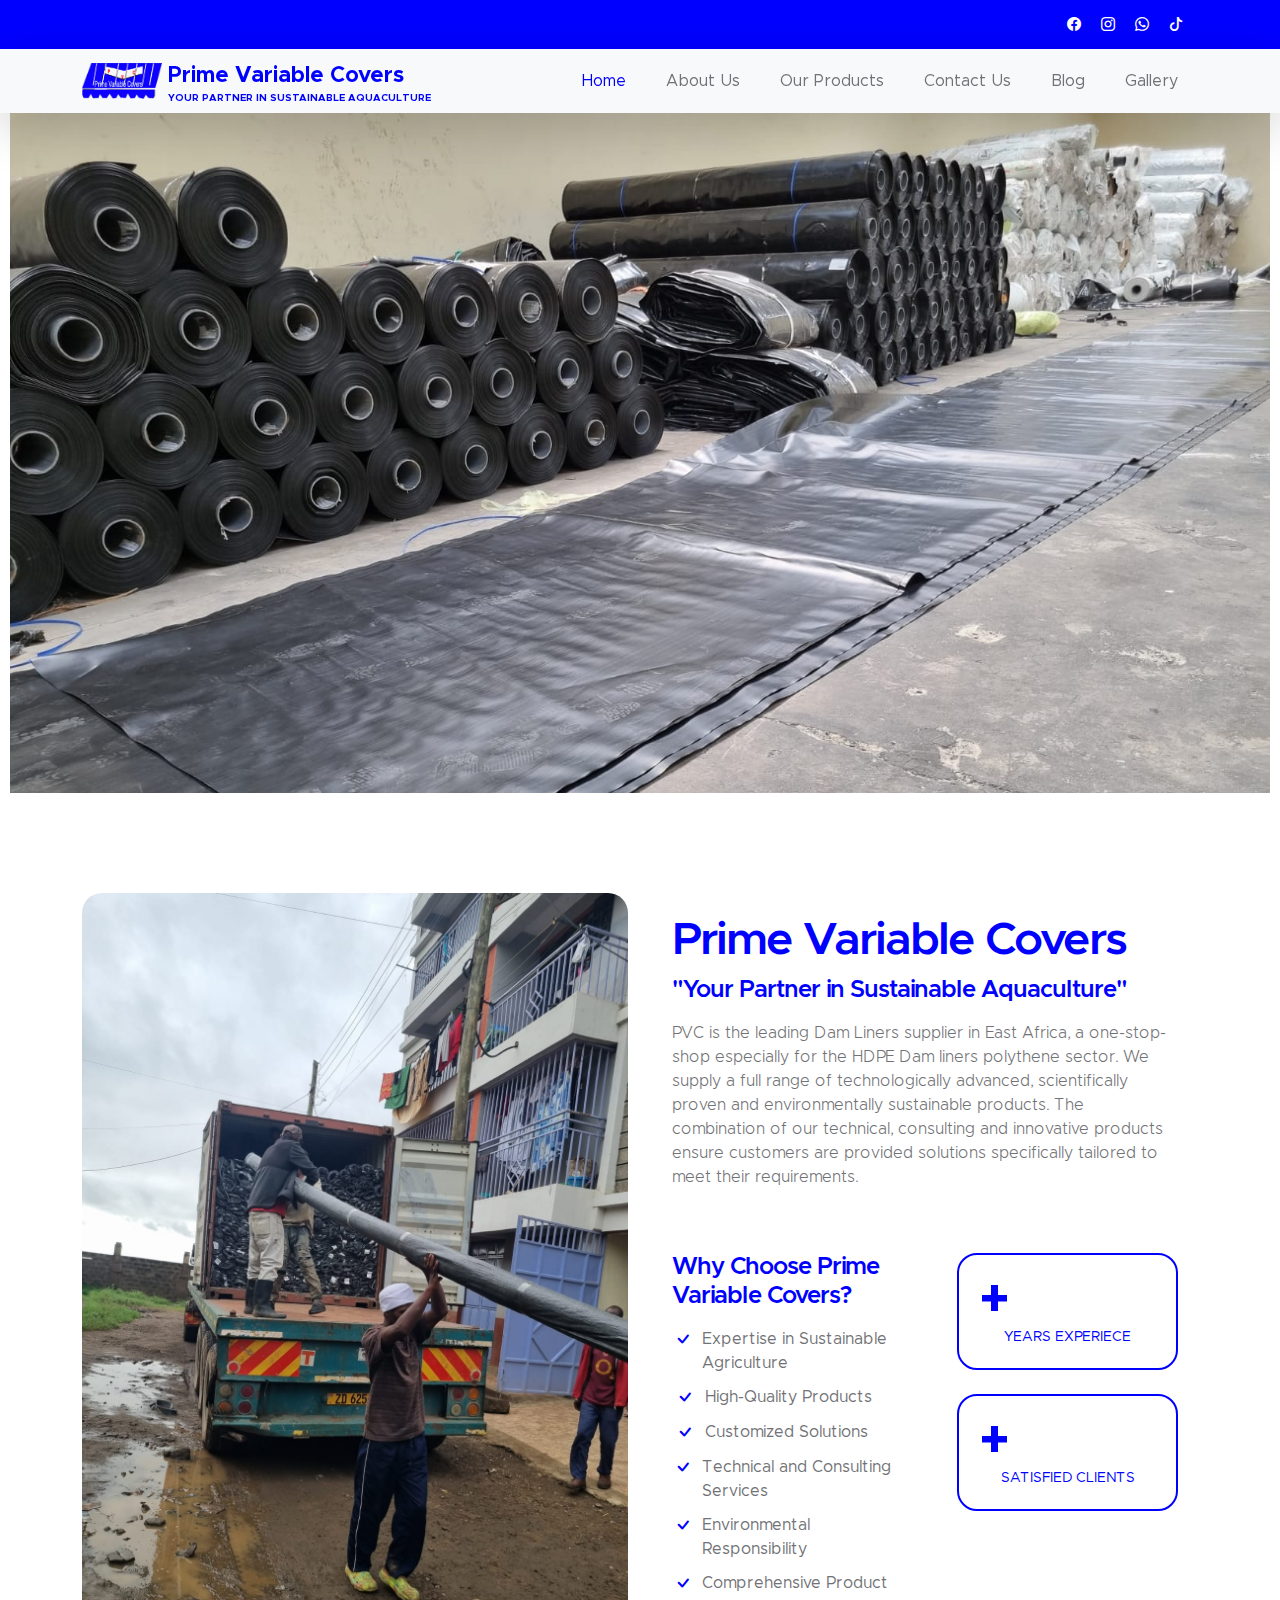
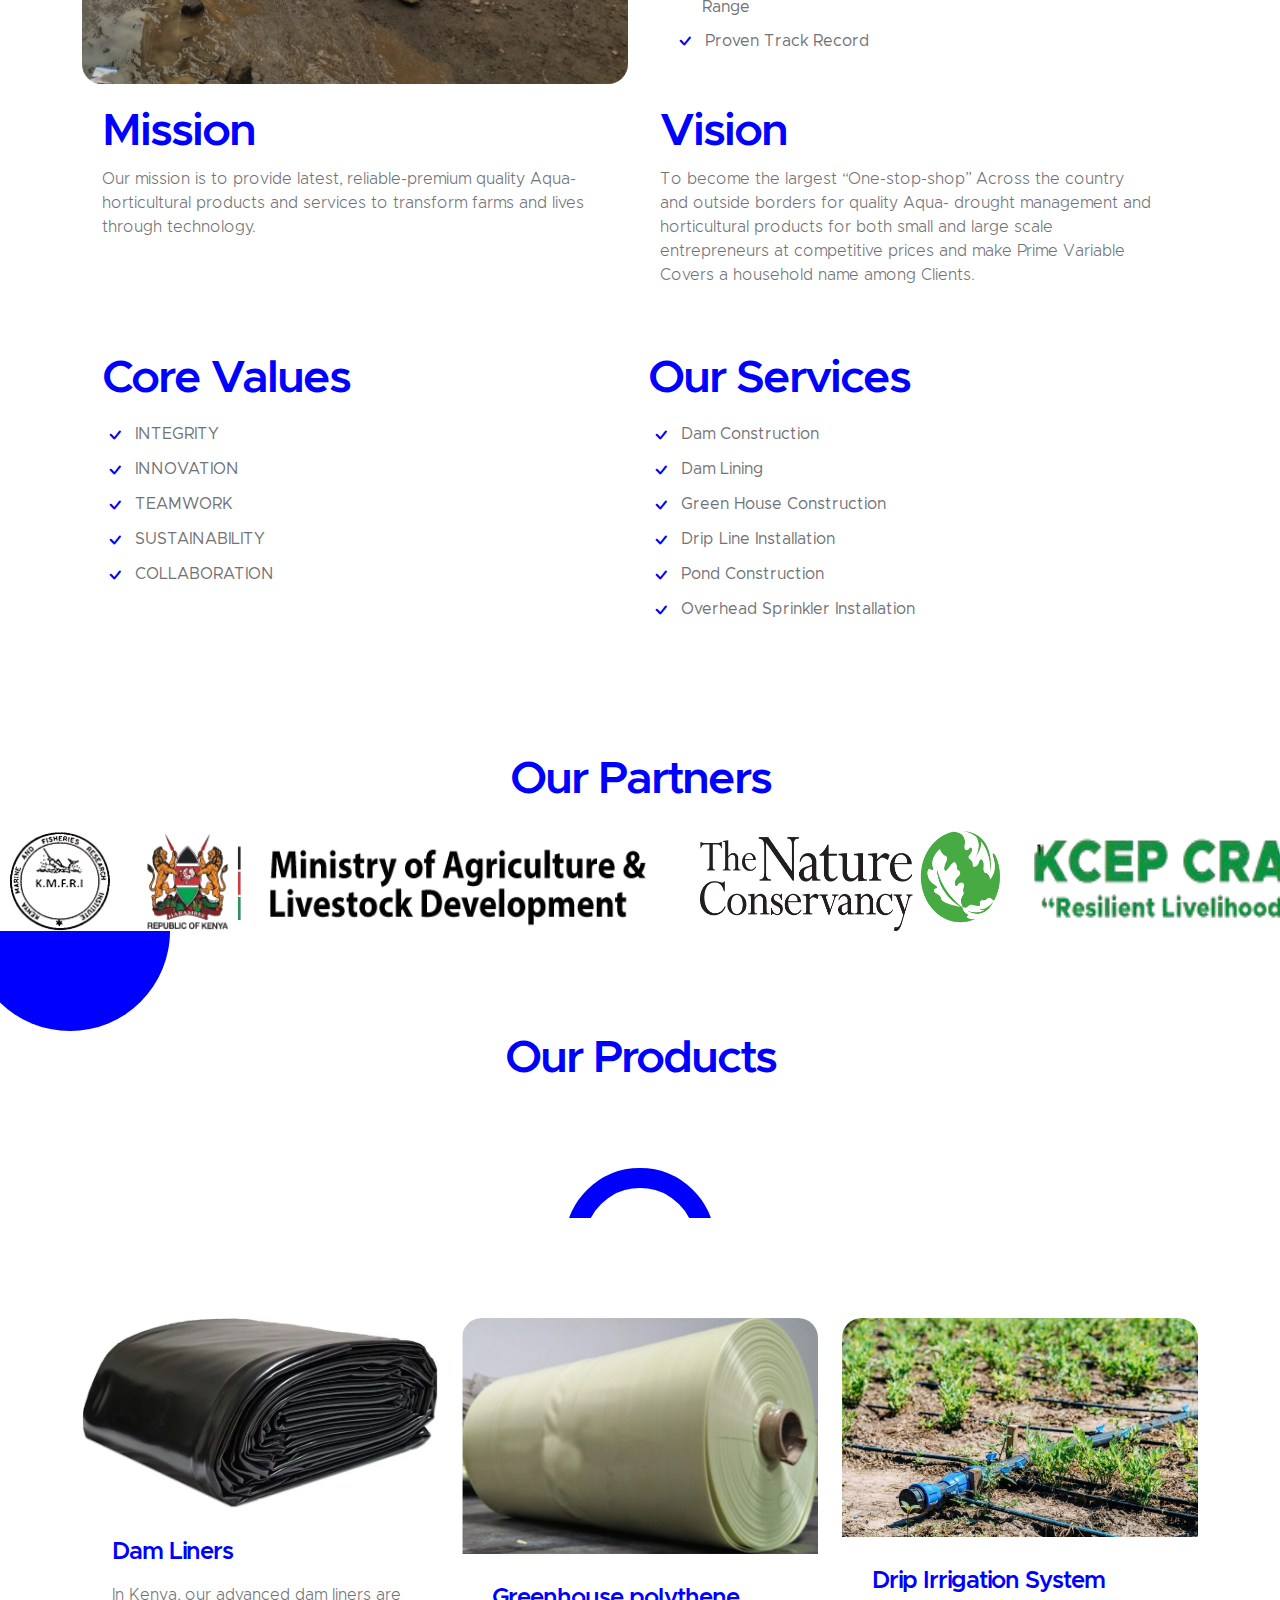
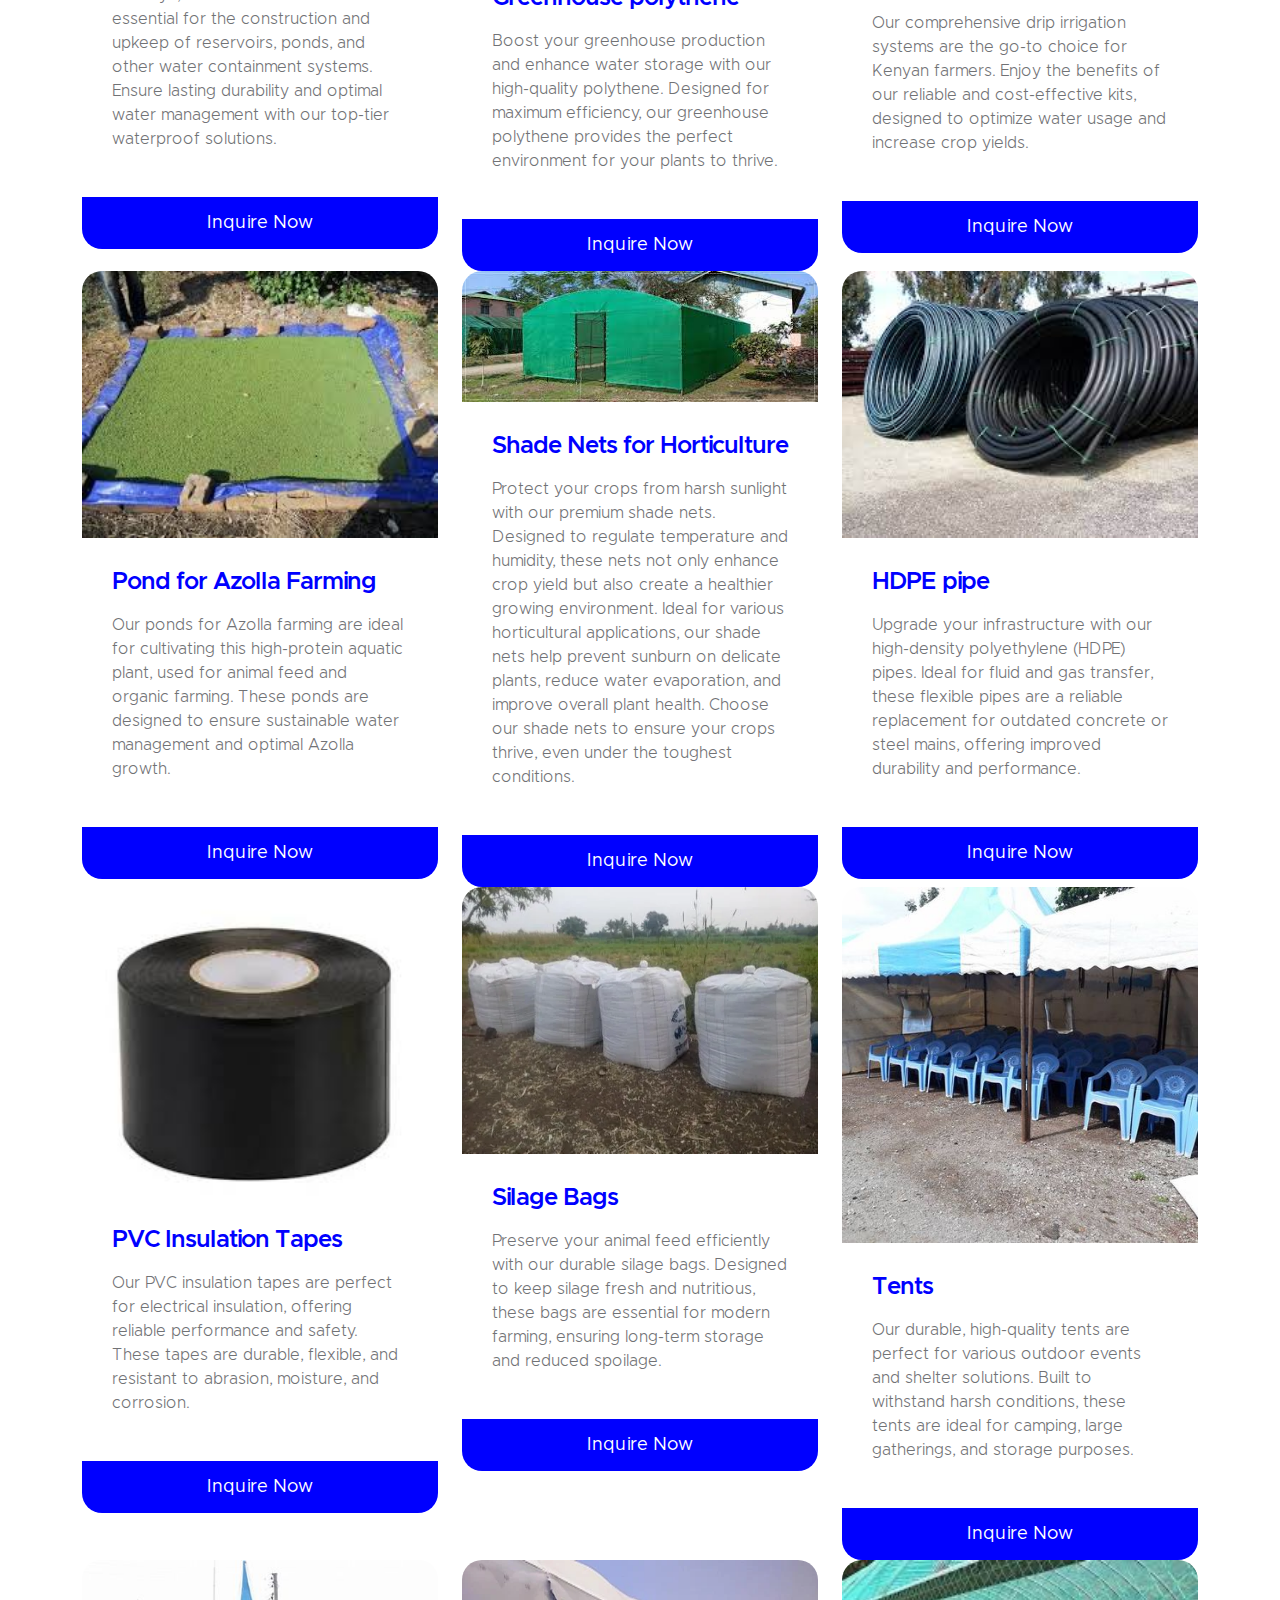
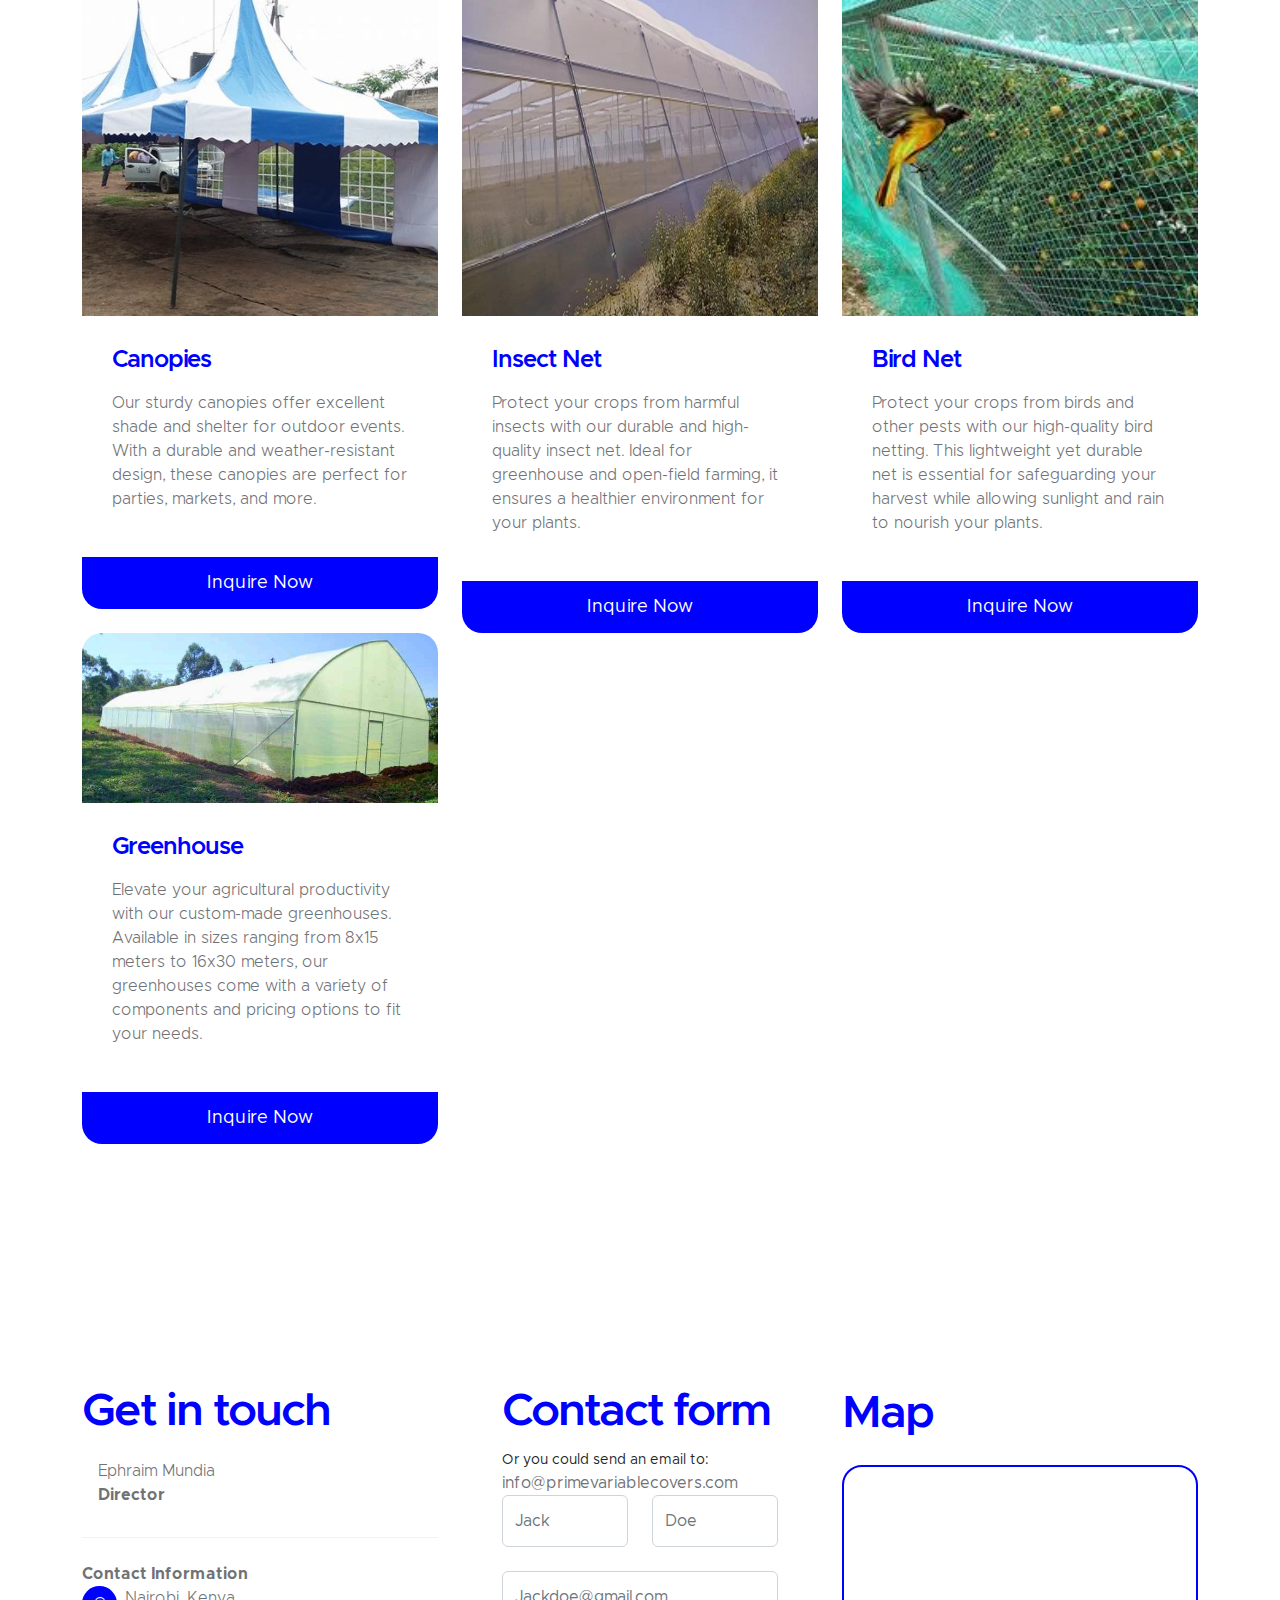
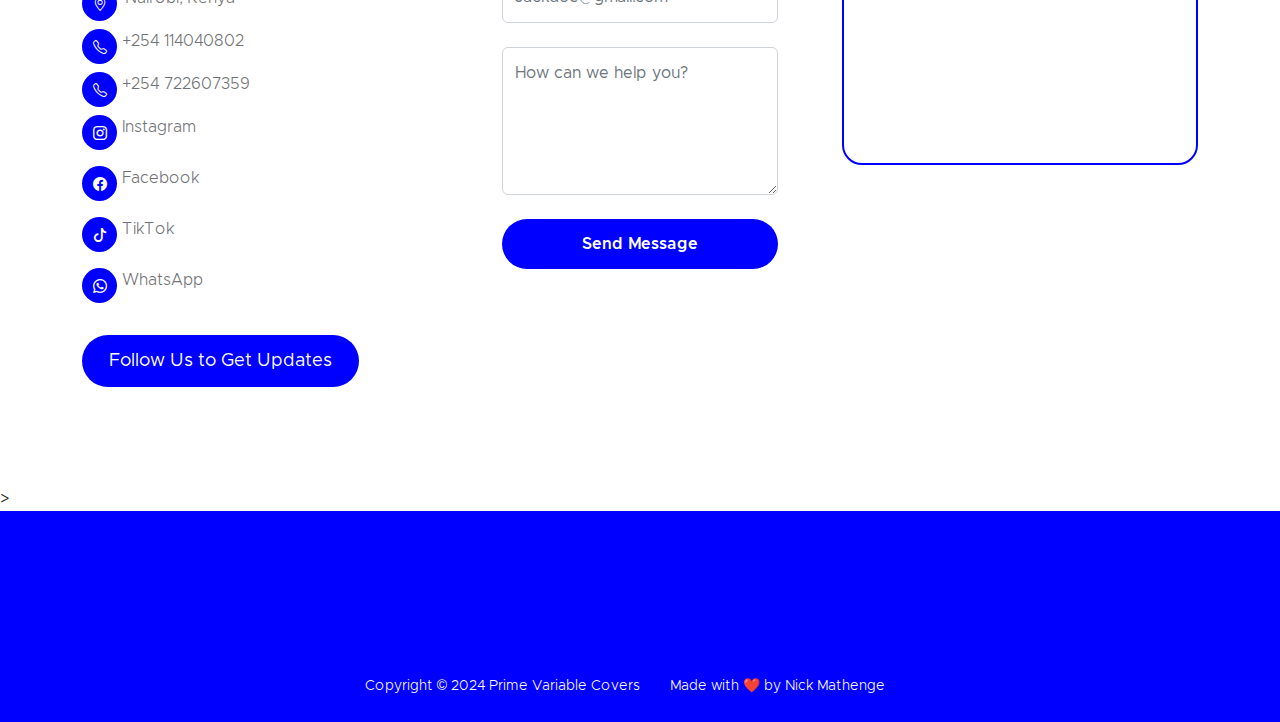
<file: index.html>
<!doctype html>
<html lang="en">

    <head>
        <meta charset="utf-8">
        <meta name="viewport" content="width=device-width, initial-scale=1">

        <meta name="description" content="Your Partner in Sustainable Aquaculture">
        <meta name="author" content="Prime Variable Covers">

        <title>Prime Variable Covers</title>
        <link rel="icon" type="image/x-icon" href="/images/favicon.ico">

        <!-- CSS FILES -->
        <link href="css/bootstrap.min.css" rel="stylesheet">

        <link href="css/bootstrap-icons.css" rel="stylesheet">

        <link href="css/main.css" rel="stylesheet">

    </head>

    <body id="section_1">

        <header class="site-header">
            <div class="container">
                <div class="col-lg-3 col-12 ms-auto d-lg-block d-none">
                    <ul class="social-icon">
                        <li class="social-icon-item">
                            <a href="https://www.facebook.com/PVC.LTD254/" target=_blank class="social-icon-link bi-facebook"></a>
                        </li>

                        <li class="social-icon-item">
                            <a href="https://www.instagram.com/primevariablecovers" target=_blank class="social-icon-link bi-instagram"></a>
                        </li>
                        <li class="social-icon-item">
                            <a href="https://wa.me/message/K5BKEYUQ3XSKE1" target=_blank class="social-icon-link bi-whatsapp"></a>
                        </li>
                        <li class="social-icon-item">
                            <a href="https://www.tiktok.com/@primevariablecoverltd?_t=8obCWca4t7N&_r=1" target=_blank class="social-icon-link bi-tiktok"></a>
                        </li>
                    </ul>
                </div>

            </div>
        </div>
    </header>

    <nav class="navbar navbar-expand-lg bg-light shadow-lg">
        <div class="container">
            <a class="navbar-brand" href="index.html">
                <img src="images/pvclogo.png" class="logo img-fluid" alt="Prime Variable Covers">
                <span>
                    Prime Variable Covers
                    <small>Your Partner in Sustainable Aquaculture</small>
                </span>
            </a>

            <button class="navbar-toggler" type="button" data-bs-toggle="collapse" data-bs-target="#navbarNav"
                aria-controls="navbarNav" aria-expanded="false" aria-label="Toggle navigation">
                <span class="navbar-toggler-icon"></span>
            </button>

            <div class="collapse navbar-collapse" id="navbarNav">
                <ul class="navbar-nav ms-auto">
                    <li class="nav-item">
                        <a class="nav-link click-scroll" href="#top">Home</a>
                    </li>

                    <li class="nav-item">
                        <a class="nav-link click-scroll" href="#section_2">About Us</a>
                    </li>

                    <li class="nav-item">
                        <a class="nav-link click-scroll" href="#section_3">Our Products</a>
                    </li>

                    <li class="nav-item">
                        <a class="nav-link click-scroll" href="#section_6">Contact Us</a>
                    </li>
                    <li class="nav-item">
                        <a class="nav-link click-scroll" href="#section_6">Blog</a>
                    </li>
                    <li class="nav-item">
                        <a class="nav-link click-scroll" href="#section_6">Gallery</a>
                    </li>

                </ul>
            </div>
        </div>
    </nav>

    <main>

        <section class="hero-section hero-section-full-height">
            <div class="container-fluid">
                <div class="row">

                    <div class="col-lg-12 col-12 p-0">
                        <div id="hero-slide" class="carousel carousel-fade slide" data-bs-ride="carousel">
                            <div class="carousel-inner">
                                <div class="carousel-item active">
                                    <img src="images/slide/leadphoto.jpg"
                                        class="carousel-image img-fluid" alt="...">

                                </div>

                                <div class="carousel-item">
                                    <img src="images/slide/slide.jpg"
                                        class="carousel-image img-fluid" alt="...">

                                </div>

                                <div class="carousel-item">
                                    <img src="images/slide/slide2.jpg"
                                        class="carousel-image img-fluid" alt="...">

                                    <div class="carousel-caption d-flex flex-column justify-content-end"></div>
                                </div>
                            </div>

                            <button class="carousel-control-prev" type="button" data-bs-target="#hero-slide"
                                data-bs-slide="prev">
                                <span class="carousel-control-prev-icon" aria-hidden="true"></span>
                                <span class="visually-hidden">Previous</span>
                            </button>

                            <button class="carousel-control-next" type="button" data-bs-target="#hero-slide"
                                data-bs-slide="next">
                                <span class="carousel-control-next-icon" aria-hidden="true"></span>
                                <span class="visually-hidden">Next</span>
                            </button>
                        </div>
                    </div>

                </div>
            </div>
        </section>

        <section class="section-padding section-bg" id="section_2">
            <div class="container">
                <div class="row">

                    <div class="col-lg-6 col-12 mb-5 mb-lg-0">
                        <img src="images/leadphoto.jpg"
                            class="custom-text-box-image img-fluid" alt="">
                    </div>

                    <div class="col-lg-6 col-12">
                        <div class="custom-text-box">

                            <h2 class="mb-2">Prime Variable Covers </h2>

                            <h5 class="mb-3">"Your Partner in Sustainable Aquaculture"</h5>

                            <p class="mb-0">PVC is the leading Dam Liners supplier in East Africa, a one-stop-shop especially for the HDPE Dam liners polythene sector. We supply a full range of technologically advanced, scientifically proven and environmentally sustainable products. The combination of our technical, consulting and innovative products ensure customers are provided solutions specifically tailored to meet their requirements.</p>
                        </div>

                        <div class="row">
                            <div class="col-lg-6 col-md-6 col-12">
                                <div class="custom-text-box mb-lg-0">
                                    <h5 class="mb-3">Why Choose Prime Variable Covers?</h5>

                                    <ul class="custom-list mt-2">
                                        <li class="custom-list-item d-flex">
                                            <i class="bi-check custom-text-box-icon me-2"></i>
                                            Expertise in Sustainable Agriculture
                                        </li>

                                        <li class="custom-list-item d-flex">
                                            <i class="bi-check custom-text-box-icon me-2"></i>
                                            High-Quality Products
                                        </li>
                                        <li class="custom-list-item d-flex">
                                            <i class="bi-check custom-text-box-icon me-2"></i>
                                            Customized Solutions
                                        </li>

                                        <li class="custom-list-item d-flex">
                                            <i class="bi-check custom-text-box-icon me-2"></i>
                                            Technical and Consulting Services
                                        </li>
                                        <li class="custom-list-item d-flex">
                                            <i class="bi-check custom-text-box-icon me-2"></i>
                                            Environmental Responsibility
                                        </li>

                                        <li class="custom-list-item d-flex">
                                            <i class="bi-check custom-text-box-icon me-2"></i>
                                            Comprehensive Product Range
                                        </li>
                                        <li class="custom-list-item d-flex">
                                            <i class="bi-check custom-text-box-icon me-2"></i>
                                            Proven Track Record
                                        </li>

                                    </ul>
                                </div>
                            </div>

                            <div class="col-lg-6 col-md-6 col-12">
                                <div class="custom-text-box d-flex flex-wrap d-lg-block mb-lg-0" id="counter-section">
                                    <div class="counter-thumb">
                                        <div class="d-flex">
                                            <span class="counter-number" data-from="1" data-to="20" data-speed="3000"></span>
                                            <span class="counter-number-text">+</span>
                                        </div>
                                        <span class="counter-text">Years Experiece</span>
                                    </div>
                                    <div class="counter-thumb mt-4">
                                        <div class="d-flex">
                                            <span class="counter-number" data-from="1" data-to="1000" data-speed="3000"></span>
                                            <span class="counter-number-text">+</span>
                                        </div>
                                        <span class="counter-text">Satisfied Clients</span>
                                    </div>
                                </div>
                            </div>

                        </div>
                    </div>
                    <div class="row">
                        <div class="col-lg-6 col-md-6 col-12">
                            <div class="custom-text-box">
                                <h2 class="mb-2">Mission</h2>
                                <p class="mb-0">Our mission is to provide latest, reliable-premium quality Aqua-horticultural products and services to transform farms and lives through technology.</p>
                            </div>
                        </div>

                        <div class="col-lg-6 col-md-6 col-12">
                            <div class="custom-text-box">
                                <h2 class="mb-2">Vision</h2>
                                <p class="mb-0">To become the largest “One-stop-shop” Across the country and outside borders for quality Aqua- drought management and horticultural products for both small and large scale entrepreneurs at competitive prices and make Prime Variable Covers a household name among Clients.</p>
                            </div>
                        </div>
                        <div class="row">
                            <div class="col-lg-6 col-md-6 col-12">
                                <div class="custom-text-box mb-lg-0">
                                    <h2 class="mb-3">Core Values</h2>

                                    <ul class="custom-list mt-2">
                                        <li class="custom-list-item d-flex">
                                            <i class="bi-check custom-text-box-icon me-2"></i>
                                            INTEGRITY
                                        </li>

                                        <li class="custom-list-item d-flex">
                                            <i class="bi-check custom-text-box-icon me-2"></i>
                                            INNOVATION
                                        </li>
                                        <li class="custom-list-item d-flex">
                                            <i class="bi-check custom-text-box-icon me-2"></i>
                                            TEAMWORK
                                        </li>

                                        <li class="custom-list-item d-flex">
                                            <i class="bi-check custom-text-box-icon me-2"></i>
                                            SUSTAINABILITY
                                        </li>
                                        <li class="custom-list-item d-flex">
                                            <i class="bi-check custom-text-box-icon me-2"></i>
                                            COLLABORATION
                                        </li>

                                    </ul>
                                </div>
                            </div>
                            <div class="col-lg-6 col-md-6 col-12">
                                <div class="custom-text-box mb-lg-0">
                                    <h2 class="mb-3">Our Services</h2>

                                    <ul class="custom-list mt-2">
                                        <li class="custom-list-item d-flex">
                                            <i class="bi-check custom-text-box-icon me-2"></i>
                                        Dam Construction
                                        </li>

                                        <li class="custom-list-item d-flex">
                                            <i class="bi-check custom-text-box-icon me-2"></i>
                                            Dam Lining
                                        </li>
                                        <li class="custom-list-item d-flex">
                                            <i class="bi-check custom-text-box-icon me-2"></i>
                                            Green House Construction
                                        </li>

                                        <li class="custom-list-item d-flex">
                                            <i class="bi-check custom-text-box-icon me-2"></i>
                                            Drip Line Installation
                                        </li>
                                        <li class="custom-list-item d-flex">
                                            <i class="bi-check custom-text-box-icon me-2"></i>
                                            Pond Construction
                                        </li>
                                        <li class="custom-list-item d-flex">
                                            <i class="bi-check custom-text-box-icon me-2"></i>
                                            Overhead Sprinkler Installation
                                        </li>
                                    </ul>
                                </div>
                            </div>

                        </div>

                    </div>
                </div>
            </div>
        </section>

        <div class="col-lg-12 col-12 text-center mb-4">
            <h2>Our Partners</h2>
        </div>

        <div class="slider">

            <div class="slide-track">
                <div class="slide">
                    <img src="images/partners/abdp.png" height="100" width="150" alt=""/>
                </div>
                <div class="slide">
                    <img src="images/partners/kmfri.png" height="100" width="100" alt=""/>
                </div>
                <div class="slide">
                    <img src="images/partners/ministry.png" height="100" width="550" alt=""/>
                </div>
                <div class="slide">
                    <img src="images/partners/tnc.png" height="100" width="300" alt=""/>
                </div>
                <div class="slide">
                    <img src="images/partners/kcep.png" height="100" width="300" alt=""/>
                </div>
                <div class="slide">
                    <img src="images/partners/sagana.png" height="100" width="100" alt=""/>
                </div>

            </div>
        </div>

        <section class="cta-section section-padding section-bg">
            <div class="container">
                <div class="row justify-content-center align-items-center">

                    <div class="col-lg-12 col-12 text-center mb-4">
                        <h2>Our Products</h2>
                    </div>

                </div>
            </div>
        </section>

        <section class="section-padding" id="section_3">
            <div class="container">
                <div class="row">

                    <div class="col-lg-4 col-md-6 col-12 mb-4 mb-lg-0">
                        <div class="custom-block-wrap">
                            <img src="images/products/damliner.webp"
                                class="custom-block-image img-fluid" alt="">

                            <div class="custom-block">
                                <div class="custom-block-body">
                                    <h5 class="mb-3">Dam Liners</h5>

                                    <p>In Kenya, our advanced dam liners are essential for the construction and upkeep of reservoirs, ponds, and other water containment systems. Ensure lasting durability and optimal water management with our top-tier waterproof solutions.</p>
                                </div>

                                <a href="https://wa.me/+254114040802?text=I’m%20interested%20in%20Dam%20Liners.%20Can%20I%20get%20more%20info%20on%20it?" target=_blank class="custom-btn btn">Inquire Now</a>
                            </div>
                        </div>
                    </div>

                    <div class="col-lg-4 col-md-6 col-12 mb-4 mb-lg-0">
                        <div class="custom-block-wrap">
                            <img src="images/products/greenhousepolythene.jpg"
                                class="custom-block-image img-fluid" alt="">

                            <div class="custom-block">
                                <div class="custom-block-body">
                                    <h5 class="mb-3">Greenhouse polythene</h5>

                                    <p>Boost your greenhouse production and enhance water storage with our high-quality polythene. Designed for maximum efficiency, our greenhouse polythene provides the perfect environment for your plants to thrive.</p>

                                </div>

                                <a href="https://wa.me/+254114040802?text=I’m%20interested%20in%20Greenhouse%20Polythene.%20Can%20I%20get%20more%20info%20on%20it?" target=_blank class="custom-btn btn">Inquire Now</a>
                            </div>
                        </div>
                    </div>

                    <div class="col-lg-4 col-md-6 col-12">
                        <div class="custom-block-wrap">
                            <img src="images/products/irrigation-sys-600x368.jpg" 
                                class="custom-block-image img-fluid" alt="">

                            <div class="custom-block">
                                <div class="custom-block-body">
                                    <h5 class="mb-3">Drip Irrigation System</h5>

                                    <p>Our comprehensive drip irrigation systems are the go-to choice for Kenyan farmers. Enjoy the benefits of our reliable and cost-effective kits, designed to optimize water usage and increase crop yields.
                                    </p>

                                </div>

                                <a href="https://wa.me/+254114040802?text=I’m%20interested%20in%20Drip%20Irrigation%20System.%20Can%20I%20get%20more%20info%20on%20it?" target=_blank class="custom-btn btn">Inquire Now</a>
                            </div>
                        </div>
                    </div>
                    <div class="col-lg-4 col-md-6 col-12">
                        <div class="custom-block-wrap">
                            <img src="images/products/ozolla.jpeg"
            class="custom-block-image img-fluid" alt="Pond for Azolla Farming">

                            <div class="custom-block">
                                <div class="custom-block-body">
                                    <h5 class="mb-3">Pond for Azolla Farming</h5>

                                    <p>Our ponds for Azolla farming are ideal for cultivating this high-protein aquatic plant, used for animal feed and organic farming. These ponds are designed to ensure sustainable water management and optimal Azolla growth.</p>

                                </div>

                                <a href="https://wa.me/+254114040802?text=I’m%20interested%20in%20Pond%20for%20Azolla%20Farming.%20Can%20I%20get%20more%20info%20on%20it?" target=_blank class="custom-btn btn">Inquire Now</a>
                            </div>
                        </div>
                    </div>
                    <div class="col-lg-4 col-md-6 col-12">
                        <div class="custom-block-wrap">
                            <img src="images/products/images-3shadenet.jpg"
            class="custom-block-image img-fluid" alt="Shade Nets for Horticulture">

                            <div class="custom-block">
                                <div class="custom-block-body">
                                    <h5 class="mb-3">Shade Nets for Horticulture</h5>

                                    <p>Protect your crops from harsh sunlight with our premium shade nets. Designed to regulate temperature and humidity, these nets not only enhance crop yield but also create a healthier growing environment. Ideal for various horticultural applications, our shade nets help prevent sunburn on delicate plants, reduce water evaporation, and improve overall plant health. Choose our shade nets to ensure your crops thrive, even under the toughest conditions.</p>

                                </div>

                                <a href="https://wa.me/+254114040802?text=I’m%20interested%20in%20Shade%20Nets%20for%20Horticulture.%20Can%20I%20get%20more%20info%20on%20it?" target=_blank class="custom-btn btn">Inquire Now</a>
                            </div>
                        </div>
                    </div>
                    <div class="col-lg-4 col-md-6 col-12">
                        <div class="custom-block-wrap">
                            <img src="images/products/hdpepipe.jpg"
                                class="custom-block-image img-fluid" alt="">

                            <div class="custom-block">
                                <div class="custom-block-body">
                                    <h5 class="mb-3">HDPE pipe</h5>

                                    <p>Upgrade your infrastructure with our high-density polyethylene (HDPE) pipes. Ideal for fluid and gas transfer, these flexible pipes are a reliable replacement for outdated concrete or steel mains, offering improved durability and performance.
                                    </p>

                                </div>

                                <a href="https://wa.me/+254114040802?text=I’m%20interested%20in%20HDPE%20Pipes.%20Can%20I%20get%20more%20info%20on%20it?" target=_blank class="custom-btn btn">Inquire Now</a>
                            </div>
                        </div>
                    </div>
                    <div class="col-lg-4 col-md-6 col-12 mb-4 mb-lg-0">
                        <div class="custom-block-wrap">
                            <img src="images/products/pvcinsulatoin.jpeg"
            class="custom-block-image img-fluid" alt="PVC Insulation Tapes">

                            <div class="custom-block">
                                <div class="custom-block-body">
                                    <h5 class="mb-3">PVC Insulation Tapes</h5>

                                    <p>Our PVC insulation tapes are perfect for electrical insulation, offering reliable performance and safety. These tapes are durable, flexible, and resistant to abrasion, moisture, and corrosion.</p>

                                </div>

                                <a href="https://wa.me/+254114040802?text=I’m%20interested%20in%20PVC%20Insulation%20Tapes.%20Can%20I%20get%20more%20info%20on%20it?" target=_blank class="custom-btn btn">Inquire Now</a>
                            </div>
                        </div>
                    </div>

                    <div class="col-lg-4 col-md-6 col-12 mb-4 mb-lg-0">
                        <div class="custom-block-wrap">
                            <img src="images/products/silage.jpg.webp"
            class="custom-block-image img-fluid" alt="Silage Bags">

                            <div class="custom-block">
                                <div class="custom-block-body">
                                    <h5 class="mb-3">Silage Bags</h5>

                                    <p>Preserve your animal feed efficiently with our durable silage bags. Designed to keep silage fresh and nutritious, these bags are essential for modern farming, ensuring long-term storage and reduced spoilage.</p>

                                </div>

                                <a href="https://wa.me/+254114040802?text=I’m%20interested%20in%20Silage%20Bags.%20Can%20I%20get%20more%20info%20on%20it?" target=_blank class="custom-btn btn">Inquire Now</a>
                            </div>
                        </div>
                    </div>
                    <div class="col-lg-4 col-md-6 col-12 mb-4 mb-lg-0">
                        <div class="custom-block-wrap">
                            <img src="images/products/tent.jpg"
            class="custom-block-image img-fluid" alt="Tents">

                            <div class="custom-block">
                                <div class="custom-block-body">
                                    <h5 class="mb-3">Tents</h5>

                                    <p>Our durable, high-quality tents are perfect for various outdoor events and shelter solutions. Built to withstand harsh conditions, these tents are ideal for camping, large gatherings, and storage purposes.</p>

                                </div>

                                <a href="https://wa.me/+254114040802?text=I’m%20interested%20in%20Tents.%20Can%20I%20get%20more%20info%20on%20it?" target=_blank class="custom-btn btn">Inquire Now</a>
                            </div>
                        </div>
                    </div>

                    <div class="col-lg-4 col-md-6 col-12 mb-4 mb-lg-0">
                        <div class="custom-block-wrap">
                            <img src="images/products/canopy.jpg"
            class="custom-block-image img-fluid" alt="Canopies">

                            <div class="custom-block">
                                <div class="custom-block-body">
                                    <h5 class="mb-3">Canopies</h5>

                                    <p>Our sturdy canopies offer excellent shade and shelter for outdoor events. With a durable and weather-resistant design, these canopies are perfect for parties, markets, and more.</p>

                                </div>

                                <a href="https://wa.me/+254114040802?text=I’m%20interested%20in%20Canopies.%20Can%20I%20get%20more%20info%20on%20it?" target=_blank class="custom-btn btn">Inquire Now</a>
                            </div>
                        </div>
                    </div>

                    <div class="col-lg-4 col-md-6 col-12 mb-4 mb-lg-0">
                        <div class="custom-block-wrap">
                            <img src="images/products/insectnet.jpg.webp"
            class="custom-block-image img-fluid" alt="Insect Net">

                            <div class="custom-block">
                                <div class="custom-block-body">
                                    <h5 class="mb-3">Insect Net</h5>

                                    <p>Protect your crops from harmful insects with our durable and high-quality insect net. Ideal for greenhouse and open-field farming, it ensures a healthier environment for your plants.</p>

                                </div>

                                <a href="https://wa.me/+254114040802?text=I’m%20interested%20in%20Insect%20Net.%20Can%20I%20get%20more%20info%20on%20it?" target=_blank class="custom-btn btn">Inquire Now</a>
                            </div>
                        </div>
                    </div>
                    <div class="col-lg-4 col-md-6 col-12 mb-4 mb-lg-0">
                        <div class="custom-block-wrap">
                            <img src="images/products/birdnet.jpeg"
            class="custom-block-image img-fluid" alt="Bird Net">

                            <div class="custom-block">
                                <div class="custom-block-body">
                                    <h5 class="mb-3">Bird Net</h5>

                                    <p>Protect your crops from birds and other pests with our high-quality bird netting. This lightweight yet durable net is essential for safeguarding your harvest while allowing sunlight and rain to nourish your plants.</p>

                                </div>

                                <a href="https://wa.me/+254114040802?text=I’m%20interested%20in%20Bird%20Net.%20Can%20I%20get%20more%20info%20on%20it?" target=_blank class="custom-btn btn">Inquire Now</a>
                            </div>
                        </div>
                    </div>
                    <div class="col-lg-4 col-md-6 col-12">
                        <div class="custom-block-wrap">
                            <img src="images/products/greenhouse.jpg"
                                class="custom-block-image img-fluid" alt="">

                            <div class="custom-block">
                                <div class="custom-block-body">
                                    <h5 class="mb-3">Greenhouse</h5>

                                    <p>Elevate your agricultural productivity with our custom-made greenhouses. Available in sizes ranging from 8x15 meters to 16x30 meters, our greenhouses come with a variety of components and pricing options to fit your needs.
                                    </p>

                                </div>

                                <a href="https://wa.me/+254114040802?text=I’m%20interested%20in%20Custom-Made%20Greenhouses.%20Can%20I%20get%20more%20info%20on%20it?" target=_blank class="custom-btn btn">Inquire Now</a>
                            </div>
                        </div>
                    </div>
                </div>
            </div>
        </section>

        <section class="contact-section section-padding" id="section_6">
            <div class="container">
                <div class="row">
                    <div class="col-lg-4 col-12 ms-auto mb-5 mb-lg-0">
                        <div class="contact-info-wrap">
                            <h2>Get in touch</h2>

                            <div class="contact-image-wrap d-flex flex-wrap">

                                <div class="d-flex flex-column justify-content-center ms-3">
                                    <p class="mb-0">Ephraim Mundia</p>
                                    <p class="mb-0">
                                        <strong>Director</strong>
                                    </p>
                                </div>
                            </div>

                            <div class="contact-info">
                                <p class="mb-0">
                                    <strong>Contact Information</strong>
                                </p>

                                <p class="d-flex mb-2">
                                    <i class="social-icon-link bi-geo-alt me-2"></i>Nairobi, Kenya
                        </p>

                                <p class="d-flex mb-2">
                                    <i class="social-icon-link bi-telephone"></i>
                                    <a href="tel:254-114-040802">+254 114040802</a>
                                </p>
                                <p class="d-flex mb-2">
                                    <i class="social-icon-link bi-telephone"></i>
                                    <a href="tel:254-722-607359">+254 722607359</a>
                                </p>

                                <p class="d-flex">
                                    <i class="social-icon-link bi-instagram"></i>
                                    <a href="https://www.instagram.com/primevariablecovers" target=_blank>Instagram</a>
                                </p>

                                <p class="d-flex">
                                    <i class="social-icon-link bi-facebook"></i>
                                    <a href="https://www.facebook.com/PVC.LTD254/" target=_blank>Facebook</a>
                                </p>

                                <p class="d-flex">
                                    <i class="social-icon-link bi-tiktok"></i>
                                    <a href="https://www.tiktok.com/@primevariablecoverltd?_t=8obCWca4t7N&_r=1" target=_blank>TikTok</a>
                                </p>
                                <p class="d-flex">
                                    <i class="social-icon-link bi-whatsapp"></i>
                                    <a href="https://wa.me/message/K5BKEYUQ3XSKE1" target=_blank>WhatsApp</a>
                                </p>
                                <a class="custom-btn btn mt-3">Follow Us to Get Updates</a>
                            </div>
                        </div>
                    </div>

                    <div class="col-lg-4 col-12 mx-auto">
                        <div class="contact-form-wrap">
                            <form class="custom-form contact-form" action="https://api.web3forms.com/submit" method="post" role="form">
                                <input type="hidden" name="access_key" value="e3ce1de4-7c0d-4283-9dab-2e7cf92629bb">

                                <h2>Contact form</h2>
                                <small>Or you could send an email to:</small>
                                <a href="info@primevariablecovers.com">info@primevariablecovers.com</a>
                                <div class="row">
                                    <div class="col-lg-6 col-md-6 col-12">
                                        <input type="text" name="first-name" id="first-name" class="form-control" placeholder="Jack" required>
                                    </div>

                                    <div class="col-lg-6 col-md-6 col-12">
                                        <input type="text" name="last-name" id="last-name" class="form-control" placeholder="Doe" required>
                                    </div>
                                </div>

                                <input type="email" name="email" id="email" pattern="[^ @]*@[^ @]*" class="form-control" placeholder="Jackdoe@gmail.com" required>

                                <textarea name="message" rows="5" class="form-control" id="message" placeholder="How can we help you?"></textarea>
                                <input type="hidden" name="redirect" value="https://web3forms.com/success">
                                <button type="submit" class="form-control">Send Message</button>
                            </form>
                        </div>
                    </div>

                    <div class="col-lg-4 col-12 mx-auto">
                        <div class="map-wrap">
                            <h2>Map</h2>
                            <div class="iframe-container mt-4">

                                <iframe src="https://www.google.com/maps/embed?pb=!1m18!1m12!1m3!1d5038.089731534899!2d36.93859887591684!3d-1.2155049987728912!2m3!1f0!2f0!3f0!3m2!1i1024!2i768!4f13.1!3m3!1m2!1s0x182f3fe28e724075%3A0xea82dad2ac38d922!2sPVC%20LTD!5e1!3m2!1sen!2ske!4v1726852347609!5m2!1sen!2ske" allowfullscreen="" loading="lazy" referrerpolicy="no-referrer-when-downgrade"></iframe>
                            </div>

                        </div>
                    </div>

                </div>
            </div>
        </section>

        <script src="https://cdn.jsdelivr.net/npm/@popperjs/core@2.9.2/dist/umd/popper.min.js"></script>
        <script src="https://cdn.jsdelivr.net/npm/bootstrap@5.1.0/dist/js/bootstrap.min.js"></script>
    </body>>
            

        </main>
<footer class="site-footer">
    <div class="site-footer-bottom">
        <div class="container">
            <div class="row">
                <div class="col-lg-6col-md-5 col-12 d-flex justify-content-center align-items-center mx-auto">
                    <p class="copyright-text mb-0">Copyright © 2024 <a href="#">Prime Variable </a> Covers</p>
                    <p class="copyright-text mb-0">Made with ❤️ by <a href="https://mathenge.furahainitiative.org" target=_blank >Nick Mathenge</a>
                    </p>

                </div>
            </div>
        </div>
    </div>
</footer>

<!-- JAVASCRIPT FILES -->
<script src="js/jquery.min.js"></script>
<script src="js/bootstrap.min.js"></script>
<script src="js/jquery.sticky.js"></script>
<script src="js/click-scroll.js"></script>
<script src="js/counter.js"></script>
<script src="js/custom.js"></script>

</body>

</html>
</file>
<file: css/main.css>
@font-face {
    font-family: 'Metropolis';
    src: url('../fonts/Metropolis/Metropolis-Regular.woff2') format('woff2'),
        url('../fonts/Metropolis/Metropolis-Regular.woff') format('woff');
    font-weight: normal;
    font-style: normal;
    font-display: swap;
}

@font-face {
    font-family: 'Metropolis';
    src: url('../fonts/Metropolis/Metropolis-Light.woff2') format('woff2'),
        url('../fonts/Metropolis/Metropolis-Light.woff') format('woff');
    font-weight: 300;
    font-style: normal;
    font-display: swap;
}

@font-face {
    font-family: 'Metropolis';
    src: url('../fonts/Metropolis/Metropolis-SemiBold.woff2') format('woff2'),
        url('../fonts/Metropolis/Metropolis-SemiBold.woff') format('woff');
    font-weight: 600;
    font-style: normal;
    font-display: swap;
}

@font-face {
    font-family: 'Metropolis';
    src: url('../fonts/Metropolis/Metropolis-Bold.woff2') format('woff2'),
        url('../fonts/Metropolis/Metropolis-Bold.woff') format('woff');
    font-weight: bold;
    font-style: normal;
    font-display: swap;
}

/*---------------------------------------
  CUSTOM PROPERTIES ( VARIABLES )             
-----------------------------------------*/
:root {
  --white-color:                  #ffffff;
  --primary-color:                #0000FF;
  --secondary-color:              #0000FF;
  --section-bg-color:             #ffffff;
  --site-footer-bg-color:         #0000FF;
  --custom-btn-bg-color:          #0000FF;
  --custom-btn-bg-hover-color:    #0000FF;
  --dark-color:                   #000000;
  --p-color:                      #717275;
  --border-color:                 #ffffff;

  --body-font-family:             'Metropolis', sans-serif;

  --h1-font-size:                 52px;
  --h2-font-size:                 46px;
  --h3-font-size:                 32px;
  --h4-font-size:                 28px;
  --h5-font-size:                 24px;
  --h6-font-size:                 22px;
  --p-font-size:                  16px;
  --btn-font-size:                18px;
  --copyright-font-size:          14px;

  --border-radius-large:          100px;
  --border-radius-medium:         20px;
  --border-radius-small:          10px;

  --font-weight-light:            300;
  --font-weight-normal:           400;
  --font-weight-semibold:         600;
  --font-weight-bold:             700;
}

body {
  background-color: var(--white-color);
  font-family: var(--body-font-family); 
}


/*---------------------------------------
  TYPOGRAPHY               
-----------------------------------------*/

h2,
h3,
h4,
h5,
h6 {
  color: var(--dark-color);
}

h1,
h2,
h3,
h4,
h5,
h6 {
  font-weight: var(--font-weight-semibold);
  letter-spacing: -1px;
}

h1 {
  font-size: var(--h1-font-size);
  font-weight: var(--font-weight-bold);
  letter-spacing: -2px;
}

h2 {
  color: var(--secondary-color);
  font-size: var(--h2-font-size);
  letter-spacing: -2px;
}

h3 {
  font-size: var(--h3-font-size);
}

h4 {
  font-size: var(--h4-font-size);
}

h5 {
  color: var(--primary-color);
  font-size: var(--h5-font-size);
}

h6 {
  font-size: var(--h6-font-size);
}

p {
  color: var(--p-color);
  font-size: var(--p-font-size);
  font-weight: var(--font-weight-light);
}

ul li {
  color: var(--p-color);
  font-size: var(--p-font-size);
  font-weight: var(--font-weight-normal);
}

a, 
button {
  touch-action: manipulation;
  transition: all 0.3s;
}

a {
  color: var(--p-color);
  text-decoration: none;
}

a:hover {
  color: var(--primary-color);
}

b,
strong {
  font-weight: var(--font-weight-bold);
}


/*---------------------------------------
  SECTION               
-----------------------------------------*/
.section-padding {
  padding-top: 100px;
  padding-bottom: 100px;
}

.section-bg {
  background-color: var(--section-bg-color);
}

.section-overlay {
  background: rgba(0, 0, 0, 0.35);
  position: absolute;
  top: 0;
  left: 0;
  pointer-events: none;
  width: 100%;
  height: 100%;
}

.section-overlay + .container {
  position: relative;
}


/*---------------------------------------
  CUSTOM BLOCK               
-----------------------------------------*/
.custom-block-wrap {
  background: var(--white-color);
  border-radius: var(--border-radius-medium);
  position: relative;
  overflow: hidden;
  transition: all 0.5s;
}

.custom-block-wrap:hover {
  box-shadow: 0 1rem 3rem rgba(0,0,0,.175);
}

.custom-block-body {
  padding: 30px;
}

.custom-block-image {
  display: block;
  width: 100%;
  height: 100%;
  object-fit: cover;
}

.custom-block .custom-btn {
  border-radius: 0;
  display: block;
}


/*---------------------------------------
  PROGRESS BAR               
-----------------------------------------*/
.progress {
  background: var(--border-color);
  height: 5px;
}

.progress-bar {
  background: var(--secondary-color);
}


/*---------------------------------------
  CUSTOM ICON COLOR               
-----------------------------------------*/
.custom-icon {
  color: var(--secondary-color);
}


/*---------------------------------------
  CUSTOM LIST               
-----------------------------------------*/
.custom-list {
  margin-bottom: 0;
  padding-left: 0;
}

.custom-list-item {
  list-style: none;
  margin-top: 10px;
  margin-bottom: 10px;
}


/*---------------------------------------
  CUSTOM TEXT BOX               
-----------------------------------------*/
.custom-text-box {
  background: var(--white-color);
  border-radius: var(--border-radius-medium);
  margin-bottom: 24px;
  padding: 40px;
}

.custom-text-box-image {
  border-radius: var(--border-radius-medium);
  width: 100%;
  height: 100%;
  object-fit: cover;
}

.custom-text-box-icon {
  background: var(--section-bg-color);
  border-radius: var(--border-radius-large);
  color: var(--secondary-color);
  font-size: var(--h6-font-size);
  text-align: center;
  display: inline-block;
  vertical-align: middle;
  width: 25px;
  height: 25px;
  line-height: 30px;
}


/*---------------------------------------
  AVATAR IMAGE - TESTIMONIAL, AUTHOR               
-----------------------------------------*/
.avatar-image {
  border-radius: var(--border-radius-large);
  width: 65px;
  height: 65px;
  object-fit: cover;
}


/*---------------------------------------
  CUSTOM BUTTON               
-----------------------------------------*/
.custom-btn {
  background: var(--secondary-color);
  border: 2px solid transparent;
  border-radius: var(--border-radius-large);
  color: var(--white-color);
  font-size: var(--btn-font-size);
  font-weight: var(--font-weight-normal);
  line-height: normal;
  padding: 15px 25px;
}

.navbar-expand-lg .navbar-nav .nav-link.custom-btn {
  color: var(--custom-btn-bg-color);
  margin-top: 8px;
  padding: 12px 25px;
}

.custom-btn:hover {
  background: var(--primary-color);
  color: var(--white-color);
}

.custom-border-btn {
  background: transparent;
  border: 2px solid var(--custom-btn-bg-color);
  color: var(--primary-color);
}

.navbar-expand-lg .navbar-nav .nav-link.custom-btn:hover,
.custom-border-btn:hover {
  background: var(--custom-btn-bg-hover-color);
  border-color: transparent;
  color: var(--white-color);
}


/*---------------------------------------
  NAVIGATION              
-----------------------------------------*/
.navbar {
  background: var(--white-color);
  z-index: 9;
  padding-top: 0;
  padding-bottom: 0;
}

.navbar-brand {
  color: var(--primary-color);
  font-size: var(--h6-font-size);
  font-weight: var(--font-weight-bold);
}

.navbar-brand span {
  display: inline-block;
  vertical-align: middle;
}

.navbar-brand small {
  color: var(--secondary-color);
  display: block;
  font-size: 10px;
  line-height: normal;
  text-transform: uppercase;
}

.logo {
  width: 80px;
  height: auto;
}

.navbar-expand-lg .navbar-nav .nav-link {
  margin-right: 0;
  margin-left: 0;
  padding: 20px;
}

.navbar-nav .nav-link {
  display: inline-block;
  color: var(--p-color);
  font-size: var(--p-font-size);
  font-weight: var(--font-weight-medium);
  position: relative;
  padding-top: 15px;
  padding-bottom: 15px;
}

.navbar-nav .nav-link.active, 
.navbar-nav .nav-link:hover {
  background: transparent;
  color: var(--primary-color);
}

.dropdown-menu {
  background: var(--white-color);
  box-shadow: 0 1rem 3rem rgba(0,0,0,.175);
  border: 0;
  max-width: 50px;
  padding: 0;
  margin-top: 20px;
}

.dropdown-item {
  display: inline-block;
  color: var(--p-bg-color);
  font-size: var(--menu-font-size);
  font-weight: var(--font-weight-medium);
  position: relative;
  padding-top: 10px;
  padding-bottom: 10px;
}

.dropdown-menu li:last-child .dropdown-item {
  padding-top: 0;
}

.dropdown-item.active, 
.dropdown-item:active,
.dropdown-item:focus, 
.dropdown-item:hover {
  background: transparent;
  color: var(--primary-color);
}

.dropdown-toggle::after {
  content: "\f282";
  display: inline-block;
  font-family: bootstrap-icons !important;
  font-size: var(--copyright-font-size);
  font-style: normal;
  font-weight: normal !important;
  font-variant: normal;
  text-transform: none;
  line-height: 1;
  vertical-align: -.125em;
  -webkit-font-smoothing: antialiased;
  -moz-osx-font-smoothing: grayscale;
  position: relative;
  left: 2px;
  border: 0;
}

@media screen and (min-width: 992px) {
  .dropdown:hover .dropdown-menu {
    display: block;
    margin-top: 0;
  }
}

.navbar-toggler {
  border: 0;
  padding: 0;
  cursor: pointer;
  margin: 0;
  width: 30px;
  height: 35px;
  outline: none;
}

.navbar-toggler:focus {
  outline: none;
  box-shadow: none;
}

.navbar-toggler[aria-expanded="true"] .navbar-toggler-icon {
  background: transparent;
}

.navbar-toggler[aria-expanded="true"] .navbar-toggler-icon:before,
.navbar-toggler[aria-expanded="true"] .navbar-toggler-icon:after {
  transition: top 300ms 50ms ease, -webkit-transform 300ms 350ms ease;
  transition: top 300ms 50ms ease, transform 300ms 350ms ease;
  transition: top 300ms 50ms ease, transform 300ms 350ms ease, -webkit-transform 300ms 350ms ease;
  top: 0;
}

.navbar-toggler[aria-expanded="true"] .navbar-toggler-icon:before {
  transform: rotate(45deg);
}

.navbar-toggler[aria-expanded="true"] .navbar-toggler-icon:after {
  transform: rotate(-45deg);
}

.navbar-toggler .navbar-toggler-icon {
  background: var(--dark-color);
  transition: background 10ms 300ms ease;
  display: block;
  width: 30px;
  height: 2px;
  position: relative;
}

.navbar-toggler .navbar-toggler-icon:before,
.navbar-toggler .navbar-toggler-icon:after {
  transition: top 300ms 350ms ease, -webkit-transform 300ms 50ms ease;
  transition: top 300ms 350ms ease, transform 300ms 50ms ease;
  transition: top 300ms 350ms ease, transform 300ms 50ms ease, -webkit-transform 300ms 50ms ease;
  position: absolute;
  right: 0;
  left: 0;
  background: var(--dark-color);
  width: 30px;
  height: 2px;
  content: '';
}

.navbar-toggler .navbar-toggler-icon::before {
  top: -8px;
}

.navbar-toggler .navbar-toggler-icon::after {
  top: 8px;
}


/*---------------------------------------
  SITE HEADER              
-----------------------------------------*/
.site-header {
  background: var(--primary-color);
  padding-top: 15px;
  padding-bottom: 10px;
}

.site-header p,
.site-header p a,
.site-header .social-icon-link {
  color: var(--white-color);
  font-size: var(--copyright-font-size);
}

.site-header .social-icon {
  text-align: right;
}

.site-header .social-icon-link {
  background: transparent;
  width: inherit;
  height: inherit;
  line-height: inherit;
  margin-right: 15px;
}


/*---------------------------------------
  HERO & HERO SLIDE         
-----------------------------------------*/
.hero-section-full-height {
  height: 680px;
  min-height: 680px;
  position: relative;
}

.carousel:hover .carousel-control-next-icon, 
.carousel:hover .carousel-control-prev-icon {
  opacity: 1;
}

#hero-slide .carousel-item {
  height: 680px;
  min-height: 680px;
}

#hero-slide .carousel-caption {
  background: var(--white-color);
  clip-path: polygon(100% 100%, 100% 150px, 0 100%);
  color: var(--secondary-color);
  top: 1px;
  bottom: -1px;
  right: 0;
  left: auto;
  text-align: right;
  min-width: 680px;
  min-height: 680px;
  padding: 100px 100px 50px 100px;
}

.carousel-image {
  display: block;
  width: 100%;
  min-height: 680px;
}

#hero-slide .carousel-indicators-wrap {
  position: absolute;
  bottom: 0;
  right: 0;
  left: 0;
}

#hero-slide .carousel-indicators {
  margin-right: 0;
  margin-left: 22px;
  justify-content: inherit;
}

.carousel-control-next, 
.carousel-control-prev {
  opacity: 1;
}

.carousel-control-next-icon, 
.carousel-control-prev-icon {
  background-color: var(--secondary-color);
  border-radius: var(--border-radius-large);
  background-size: 60% 60%;
  width: 80px;
  height: 80px;
  opacity: 0;
  transition: all 0.5s;
}

.carousel-control-next-icon:hover, 
.carousel-control-prev-icon:hover {
  background-color: var(--primary-color);
}


/*---------------------------------------
  FEATURE BLOCK              
-----------------------------------------*/
.featured-block {
  text-align: center;
  transition: all 0.5s ease;
  min-height: 256px;
  padding: 15px;
}

.featured-block:hover {
  background: var(--white-color);
  border-radius: var(--border-radius-medium);
  box-shadow: 0 1rem 3rem rgba(0,0,0,.175);
}

.featured-block:hover .featured-block-image {
  transform: scale(0.75);
}

.featured-block-image {
  display: block;
  margin: auto;
  transition: all 0.5s;
}

.featured-block:hover .featured-block-text {
  margin-top: 0;
}

.featured-block-text {
  color: var(--primary-color);
  font-size: var(--h5-font-size);
  margin-top: 20px;
  transition: all 0.5s;
}


/*---------------------------------------
  ABOUT              
-----------------------------------------*/
.about-section {
  background-repeat: no-repeat;
  background-position: center;
  background-size: cover;
}

.about-image {
  border-radius: var(--border-radius-medium);
  display: block;
  width: 350px;
  height: 400px;
  object-fit: cover;
}

.custom-text-block {
  padding: 60px 40px;
}


/*---------------------------------------
  COUNTER NUMBERS              
-----------------------------------------*/
.counter-thumb {
  margin: 20px;
  margin-bottom: 0;
}

.counter-number,
.counter-text {
  color: var(--secondary-color);
  display: block;
}

.counter-number,
.counter-number-text {
  color: var(--primary-color);
  font-size: var(--h1-font-size);
  font-weight: var(--font-weight-bold);
  line-height: normal;
}


/*---------------------------------------
  VOLUNTEER              
-----------------------------------------*/
.volunteer-section {
  background: var(--secondary-color);
  position: relative;
  overflow: hidden;
}

.volunteer-section::after {
  content: "";
  background: var(--primary-color);
  border-radius: 50%;
  position: absolute;
  bottom: -110px;
  right: -80px;
  width: 350px;
  height: 350px;
}

.volunteer-form {
  background: var(--white-color);
  border-radius: var(--border-radius-medium);
  padding: 50px;
}

.volunteer-image {
  border-radius: 100%;
  display: block;
  margin: auto;
  width: 300px;
  height: 300px;
  object-fit: cover;
}

.volunteer-section .custom-block-body {
  max-width: 440px;
  margin: 0 auto;
}

.volunteer-section .custom-block-body p {
  line-height: 1.7;
}


/*---------------------------------------
  DONATE              
-----------------------------------------*/
.donate-section {
  background-image: url('../images/different-people-doing-volunteer-work.jpg');
  background-repeat: no-repeat;
  background-position: center;
  background-size: cover;
  position: relative;
  padding-top: 150px;
  padding-bottom: 150px;
}

.donate-form {
  background: var(--white-color);
  border-radius: var(--border-radius-medium);
  position: relative;
  overflow: hidden;
  padding: 50px;
}


/*---------------------------------------
  NEWS         
-----------------------------------------*/
.news-detail-header-section {
  background-image: url('../images/news/close-up-volunteer-oganizing-stuff-donation.jpg');
  background-repeat: no-repeat;
  background-position: center;
  background-size: cover;
  position: relative;
  padding-top: 150px;
  padding-bottom: 150px;
}

.news-block-top {
  border-radius: var(--border-radius-medium);
  position: relative;
  overflow: hidden;
}

.news-block-two-col-image-wrap {
  border-radius: var(--border-radius-small);
  position: relative;
  overflow: hidden;
  width: 150px;
  margin-right: 20px;
}

.news-category-block {
  background: var(--secondary-color);
  position: absolute;
  bottom: 0;
  right: 0;
  left: 0;
  padding: 10px 20px;
}

.news-category-block .category-block-link {
  color: var(--white-color);
  margin-right: 10px;
}

.news-block-info {
  padding-top: 10px;
  padding-bottom: 10px;
}

.news-block-title-link {
  color: var(--dark-color);
}

.news-detail-image {
  display: block;
  border-radius: var(--border-radius-medium);
}

blockquote {
  background: var(--section-bg-color);
  border-radius: var(--border-radius-small);
  font-size: var(--h5-font-size);
  font-weight: var(--font-weight-semibold);
  color: var(--site-footer-bg-color);
  margin-top: 30px;
  margin-bottom: 30px;
  padding: 90px 50px 50px 50px;
  text-align: center;
}

blockquote::before {
  content: "“";
  color: var(--custom-btn-bg-color);
  font-size: 100px;
  line-height: 1rem;
  display: block;
}

.author-comment-link {
  font-size: var(--copyright-font-size);
  font-weight: var(--font-weight-semibold);
}

.search-form {
  margin-top: 20px;
}

.category-block,
.subscribe-form {
  margin-top: 40px;
  margin-bottom: 40px;
}

.category-block-link {
  font-size: var(--copyright-font-size);
  margin-top: 5px;
  margin-bottom: 5px;
}

.category-block-link:hover {
  color: var(--primary-color);
}

.badge {
  background: var(--secondary-color);
  border-radius: var(--border-radius-medium);
  font-weight: var(--font-weight-normal);
  line-height: normal;
  padding-bottom: 2px;
}

.tags-block-link {
  border: 1px solid var(--border-color);
  border-radius: var(--border-radius-medium);
  display: inline-block;
  font-size: var(--copyright-font-size);
  line-height: normal;
  margin-right: 10px;
  margin-top: 5px;
  margin-bottom: 5px;
  padding: 8px 15px;
}

.tags-block-link:hover {
  border-color: var(--dark-color);
  color: var(--dark-color);
}

.cta-section {
  position: relative;
  overflow: hidden;
}

.cta-section::before {
  content: "";
  background-color: var(--primary-color);
  border-radius: 50%;
  position: absolute;
  top: -100px;
  left: -30px;
  margin: auto;
  width: 200px;
  height: 200px;
}

.cta-section::after {
  content: "";
  border: 20px solid var(--custom-btn-bg-color);
  border-radius: 50%;
  position: absolute;
  bottom: -100px;
  right: 0;
  left: 0;
  margin: auto;
  width: 150px;
  height: 150px;
}


/*---------------------------------------
  TESTIMONIAL CAROUSEL              
-----------------------------------------*/
.testimonial-section {
  position: relative;
  overflow: hidden;
  text-align: center;
}

.testimonial-section::before {
  content: "";
  background-color: var(--primary-color);
  border-radius: 50%;
  position: absolute;
  top: -100px;
  left: -30px;
  margin: auto;
  width: 250px;
  height: 250px;
}

.testimonial-section::after {
  content: "";
  background: var(--custom-btn-bg-color);
  border-radius: 50%;
  position: absolute;
  bottom: -110px;
  right: -80px;
  width: 350px;
  height: 350px;
}

#testimonial-carousel .carousel-caption {
  position: relative;
  right: 0;
  bottom: 0;
  left: 0;
}

#testimonial-carousel .carousel-title {
  background: var(--section-bg-color);
  line-height: normal;
  margin-bottom: 30px;
}

#testimonial-carousel .carousel-title::before {
  content: open-quote;
  color: var(--p-color);
  font-size: var(--h1-font-size);
  position: relative;
  top: 10px;
  right: 10px;
}

#testimonial-carousel .carousel-title::after {
  content: close-quote;
  color: var(--p-color);
  font-size: var(--h1-font-size);
  position: relative;
  top: 10px;
  left: 10px;
}

#testimonial-carousel .carousel-title {
  quotes: "“" "”" "‘" "’";
}

#testimonial-carousel .carousel-name {
  background: var(--primary-color);
  border-radius: var(--border-radius-medium);
  position: relative;
  overflow: hidden;
  padding: 10px 20px;
}

#testimonial-carousel .carousel-name::before {
  content: "";
  position: absolute;
  top: -10px;
  right: 0;
  left: 0;
  width: 0;
  height: 0;
  margin: auto;
  border-left: 10px solid transparent;
  border-right: 10px solid transparent;
  border-bottom: 10px solid var(--primary-color);
}

.carousel-name-title {
  font-weight: var(--font-weight-semibold);
}

#testimonial-carousel .carousel-indicators {
  position: relative;
  top: 150px;
  bottom: auto;
  margin-top: 50px;
  margin-bottom: 150px;
}

#testimonial-carousel .carousel-indicators li {
  text-indent: inherit;
  background: transparent;
  margin: 0 10px; 
}

#testimonial-carousel .carousel-indicators li,
#testimonial-carousel .carousel-indicators li::before {
  width: 45px;
  height: 45px; 
}

#testimonial-carousel .carousel-indicators .avatar-image {
  width: 45px;
  height: 45px; 
}

#testimonial-carousel .carousel-indicators .active,
#testimonial-carousel .carousel-indicators .active .avatar-image {
  background: transparent;
  width: 50px; 
  height: 50px;
}


/*---------------------------------------
  CONTACT               
-----------------------------------------*/
.contact-section {
  background: var(--white-color);
}

.contact-form {
  background: var(--section-bg-color);
  border-radius: var(--border-radius-small);
  padding: 40px;
}

.contact-info-wrap {
  padding-top: 40px;
}

.contact-image-wrap {
  border-bottom: 1px solid rgba(0, 0, 0, 0.05);
  margin-top: 20px;
  margin-bottom: 30px;
  padding-bottom: 30px;
  width: 100%;
}


/*---------------------------------------
  CUSTOM FORM               
-----------------------------------------*/
.custom-form .form-control,
.input-group-file {
  background-color: #ededed;
  box-shadow: none;
  border: 1;
  color: var(--p-color);
  margin-bottom: 24px;
  padding-top: 13px;
  padding-bottom: 13px;
  outline: none;
}

.custom-form .form-control:hover,
.custom-form .form-control:focus {
  border-color: var(--secondary-color);
}

.custom-form label {
  margin-bottom: 10px;
}

.custom-form .form-check-group {
  margin-bottom: 20px;
}

.donate-form .form-check-group-donation-frequency {
  padding-right: 0;
}

.form-check-group-donation-frequency + .form-check-group-donation-frequency {
  padding-right: 12px;
  padding-left: 0;
}

.form-check-group-donation-frequency .form-check-label {
  font-weight: var(--font-weight-semibold);
}

#DonationFrequencyOne {
  border-top-right-radius: 0;
  border-bottom-right-radius: 0;
}

#DonationFrequencyMonthly {
  border-top-left-radius: 0;
  border-bottom-left-radius: 0;
}

.custom-form .form-check-radio {
  position: relative;
  height: 100%;
  padding-left: 0;
}

.custom-form .input-group-text {
  background: var(--secondary-color);
  border: 0;
  color: var(--white-color);
}

.custom-form .form-check-radio .form-check-label {
  position: absolute;
  top: 50%;
  left: 50%;
  transform: translate(-50%, -50%);
  text-align: center;
}

.form-check-radio .form-check-input[type=radio] {
  background-color: #ededed;
  border-radius: 15rem;
  border: 0;
  box-shadow: none;
  outline: none;
  width: 100%;
  margin-top: 0;
  margin-left: 0;
  padding: 25px 50px;
  transition: all 0.5s;
}

.form-check-radio .form-check-input:checked[type=radio] {
  background-image: none;
}

.form-check-radio .form-check-input:checked[type=radio] + .form-check-label,
.form-check-radio .form-check-input:hover + .form-check-label,
.form-check-radio .form-check-input:checked + .form-check-label {
  color: var(--white-color);
}

.form-check-radio .form-check-input:hover,
.form-check-radio .form-check-input:checked {
  background-color: var(--secondary-color);
  border-color: #ededed;
}

.input-group-file {
  border-radius: .25rem;
  padding: 13px .75rem;
}

.input-group-file input[type=file] {
  width: 0.1px;
  height: 0.1px;
  opacity: 0;
  overflow: hidden;
  position: absolute;
  z-index: -1;
  padding: 0;
}

.input-group-file .input-group-text {
  background: transparent;
  color: inherit;
  margin-bottom: 0;
  padding: 0;
}

.custom-form button[type="submit"] {
  background: var(--custom-btn-bg-color);
  border: none;
  border-radius: var(--border-radius-large);
  color: var(--white-color);
  font-size: var(--p-font-size);
  font-weight: var(--font-weight-semibold);
  transition: all 0.3s;
  margin-bottom: 0;
}

.custom-form button[type="submit"]:hover,
.custom-form button[type="submit"]:focus {
  background: var(--custom-btn-bg-hover-color);
  border-color: transparent;
}


/*---------------------------------------
  CONTACT SEARCH & DONATE & SUBCRIBE FORM              
-----------------------------------------*/
.contact-form .form-control {
  background: var(--white-color);
}

.search-form {
  position: relative;
}

.search-form .form-control {
  padding-right: 50px;
}

.search-form button[type="submit"] {
  background: transparent;
  position: absolute;
  top: 0;
  right: 0;
  color: var(--p-color);
  width: 50px;
  padding: 12px;
}

.search-form button[type="submit"]:hover {
  background: transparent;
  color: var(--dark-color);
}

.subscribe-form {
  background: var(--section-bg-color);
  border-radius: var(--border-radius-small);
  padding: 30px;
}

.subscribe-form .form-control {
  background: var(--white-color);
}

.donate-form .form-control {
  margin-bottom: 0;
}


/*---------------------------------------
  SITE FOOTER              
-----------------------------------------*/
.site-footer {
  background-color: var(--site-footer-bg-color);
  padding-top: 70px;
}

.site-footer-bottom {
  background-color: var(--secondary-color);
  position: relative;
  z-index: 2;
  margin-top: 70px;
  padding-top: 25px;
  padding-bottom: 25px;
}

.site-footer-bottom a {
	color: var(--white-color);
}

.site-footer-bottom a:hover {
	color: #FF6;
}

.site-footer-link {
  color: var(--white-color);
}

.copyright-text {
  color: var(--section-bg-color);
  font-size: var(--copyright-font-size);
  margin-right: 30px;
}

.site-footer .custom-btn {
  font-size: var(--copyright-font-size);
}

.site-footer .custom-btn:hover {
  background: var(--primary-color);
}


/*---------------------------------------
  FOOTER MENU               
-----------------------------------------*/
.footer-menu {
  column-count: 2;
  margin: 0;
  padding: 0;
}

.footer-menu-item {
  list-style: none;
  display: block;
}

.footer-menu-link {
  font-size: var(--p-font-size);
  color: var(--white-color);
  display: inline-block;
  vertical-align: middle;
  margin-right: 10px;
  margin-bottom: 5px;
}


/* Container Styling */

.ct-style {
  background-color: #0000FF;
}


/*---------------------------------------
  SOCIAL ICON               
-----------------------------------------*/
.social-icon {
  margin: 0;
  padding: 0;
}

.social-icon-item {
  list-style: none;
  display: inline-block;
  vertical-align: top;
}

.social-icon-link {
  background: var(--site-footer-bg-color);
  border-radius: var(--border-radius-large);
  color: var(--white-color);
  font-size: var(--copyright-font-size);
  display: block;
  margin-right: 5px;
  text-align: center;
  width: 35px;
  height: 35px;
  line-height: 38px;
}

.social-icon-link:hover {
  background: var(--primary-color);
  color: var(--white-color);
}


/*---------------------------------------
  RESPONSIVE STYLES               
-----------------------------------------*/
@media screen and (min-width: 1600px) {
  .featured-block {
    min-height: inherit;
  }

  .volunteer-section::after {
    width: 450px;
    height: 450px;
  }
  
  .volunteer-image {
    width: 350px;
    height: 350px;
  }
}

@media screen and (max-width: 1170px) {
  #hero-slide .carousel-image {
    height: 100%;
    object-fit: cover;
  }
}

@media screen and (max-width: 991px) {
  h1 {
    font-size: 42px;
  }

  h2 {
    font-size: 36px;
  }

  h3 {
    font-size: 32px;
  }

  h4 {
    font-size: 28px;
  }

  h5 {
    font-size: 20px;
  }

  h6 {
    font-size: 18px;
  }

  .section-padding {
    padding-top: 50px;
    padding-bottom: 50px;
  }

  .hero-form {
    padding-bottom: 40px;
  }

  .donate-form {
    padding: 35px;
  }

  .navbar {
    padding-top: 6px;
    padding-bottom: 6px;
  }

  .navbar-expand-lg .navbar-nav {
    padding-bottom: 30px;
  }

  .navbar-expand-lg .navbar-nav .nav-link {
    padding: 8px 20px;
  }

  .site-header .social-icon {
    text-align: left;
    margin-top: 5px;
  }

  .hero-section-full-height {
    height: inherit;
  }

  .carousel:hover .carousel-control-next-icon, 
  .carousel:hover .carousel-control-prev-icon {
    opacity: 1;
  }

  #hero-slide .carousel-item {
    height: inherit;
  }

  .carousel-control-prev {
    left: 12px;
  }

  .carousel-control-next {
    right: 12px;
  }

  .carousel-control-next-icon, 
  .carousel-control-prev-icon {
    opacity: 1;
    width: 60px;
    height: 60px;
  }

  .news-detail-header-section {
    padding-top: 100px;
    padding-bottom: 100px;
  }

  .cta-section::before {
    width: 150px;
    height: 150px;
  }

  .cta-section::after {
    bottom: -60px;
    width: 100px;
    height: 100px;
  }

  .cta-section .row {
    padding-top: 50px;
    padding-bottom: 50px;
  }

  .volunteer-section::after {
    width: 300px;
    height: 300px;
  }

  .testimonial-section::before {
    width: 150px;
    height: 150px;
  }

  .testimonial-section::after {
    width: 200px;
    height: 200px;
  }

  #testimonial-carousel .carousel-caption {
    padding-top: 0;
  }

  blockquote {
    padding: 70px 30px 30px 30px;
  }

  .about-image {
    width: inherit;
    height: 450px;
  }

  .volunteer-image {
    width: 250px;
    height: 250px;
    margin: 0;
  }

  .custom-text-block {
    padding: 20px 0 0 0;
  }

  .custom-text-box,
  .volunteer-form {
    padding: 30px;
  }

  .counter-number, 
  .counter-number-text {
    font-size: var(--h2-font-size);
  }

  .contact-info-wrap {
    padding-top: 0;
  }

  .site-footer {
    padding-top: 0;
  }

  .copyright-text-wrap {
    justify-content: center;
  }

  .site-footer-bottom {
    text-align: center;
    margin-top: 50px;
  }

  .site-footer-bottom .footer-menu {
    margin-top: 10px;
    margin-bottom: 10px;
  }
}

@media screen and (max-width: 580px) {
  .hero-section-full-height,
  #hero-slide .carousel-item,
  .carousel-image {
    min-height: 520px;
  }

  #hero-slide .carousel-caption {
    clip-path: polygon(100% 100%, 100% 100px, 0 100%);
    padding-right: 50px;
    min-width: inherit;
    min-height: inherit;
  }
}

@media screen and (max-width: 480px) {
  h1 {
    font-size: 40px;
  }

  h2 {
    font-size: 28px;
  }

  h3 {
    font-size: 26px;
  }

  h4 {
    font-size: 22px;
  }

  h5 {
    font-size: 20px;
  }

  #hero-slide .carousel-caption {
    min-width: inherit;
    padding-bottom: 30px;
  }

  .carousel-control-next-icon, 
  .carousel-control-prev-icon {
    width: 45px;
    height: 45px;
  }

  .volunteer-image {
    width: 150px;
    height: 150px;
  }

  .volunteer-section::after {
    width: 200px;
    height: 200px;
  }

  .testimonial-section::before {
    top: -50px;
    width: 100px;
    height: 100px;
  }

  .testimonial-section::after {
    bottom: -150px;
    width: 200px;
    height: 200px;
  }

  .social-share .tags-block {
    margin-bottom: 10px;
  }

  .donate-form {
    padding: 25px;
  }
}

/* Testimonial Section */
.testimonial-section {
  background: #f9f9f9;
  padding: 80px 0;
}

.carousel-caption {
  text-align: center;
  margin-bottom: 50px;
}

.carousel-title {
  font-weight: bold;
  font-size: 28px;
  color: #333;
}

.carousel-name {
  color: #666;
  font-size: 16px;
}

.carousel-name-title {
  font-weight: bold;
  color: #333;
}

.carousel-indicators {
  margin-top: 30px;
}

.carousel-indicators li {
  margin-right: 10px;
  margin-bottom: 0;
}

.carousel-indicators img {
  width: 50px;
  height: 50px;
}

@media only screen and (max-width: 768px) {
  .testimonial-section {
      padding: 60px 0;
  }

  .carousel-title {
      font-size: 24px;
  }

  .carousel-name {
      font-size: 14px;
  }

  .carousel-indicators img {
      width: 40px;
      height: 40px;
  }
}

@media only screen and (max-width: 576px) {
  .testimonial-section {
      padding: 40px 0;
  }

  .carousel-caption {
      margin-bottom: 30px;
  }

  .carousel-title {
      font-size: 20px;
  }

  .carousel-name {
      font-size: 12px;
  }

  .carousel-indicators {
      margin-top: 20px;
  }

  .carousel-indicators img {
      width: 30px;
      height: 30px;
  }
}
.img-container {
  margin: 20px;
  border-radius: 20px;
  border: 2px solid #0000FF;
}
.custom-text-box-container {
  margin: 20px;
  border-radius: 20px;
  border: 2px solid #0000FF;
}
.custom-text-box {
  padding: 20px;
}
.counter-thumb {
  padding: 20px;
  margin: 0 auto;
  border-radius: 20px;
  border: 2px solid #0000FF;
  text-align: center;
  width: 100%;
}
.counter-text {
  display: block;
  font-size: 14px;
  color: #0000FF;
  text-transform: uppercase;
}
#gallery-btn {
  border-radius: 40px;
  background:#0000FF;
  color: #ffffff;
  height: 50px;
}

/* CSS for responsive design */
.carousel-caption {
  text-align: center;
}

.carousel-caption h4 {
  font-size: 1.5rem; /* Adjust font size as needed */
}

.carousel-caption .carousel-name {
  font-size: 1rem; /* Adjust font size as needed */
}

.carousel-indicators {
  display: flex;
  justify-content: center;
}

.carousel-indicators li {
  width: 30px; /* Adjust width as needed */
  height: 30px; /* Adjust height as needed */
  margin: 0 5px; /* Adjust margin as needed */
}

.carousel-indicators li img {
  width: 100%; /* Ensure avatars fill the indicator circle */
  height: 100%; /* Ensure avatars fill the indicator circle */
  border-radius: 50%; /* Make avatars circular */
}

.slider {
  width: 100%;
  overflow: hidden; /* Ensures slides do not overflow horizontally */
}

.slide-track {
  display: flex;
  justify-content: center; /* Center aligns flex items horizontally */
}

.slide {
  flex: 0 0 auto; /* Ensures each slide takes its content width */
  padding: 0 10px; /* Optional padding between slides */
}
.slider {
  width: 100%;
  overflow: hidden; /* Ensures slides do not overflow horizontally */
}

.slide-track {
  display: flex;
  animation: slide 20s linear infinite; /* Animation properties */
}

.slide {
  flex: 0 0 auto; /* Ensures each slide takes its content width */
  padding: 0 10px; /* Optional padding between slides */
}

@keyframes slide {
  0% {
      transform: translateX(0);
  }
  100% {
      transform: translateX(-100%);
  }
}

.iframe-container {
  position: relative;
  width: 100%;
  height: 300px;
  border: 2px solid #0000FF;
  border-radius: 20px;
  overflow: hidden;
  margin: auto;
}

.iframe-container iframe {
  width: 100%;
  height: 100%;
  border: 0;
}

.contact-image-wrap {
  margin-bottom: 1.5rem;
}

.contact-info-wrap, .contact-form-wrap, .map-wrap {
  
  border-radius: 10px;
}

.map-wrap {
  padding-top: 2.6rem; /* Adjust this value as needed to align the headings */
}
</file>
